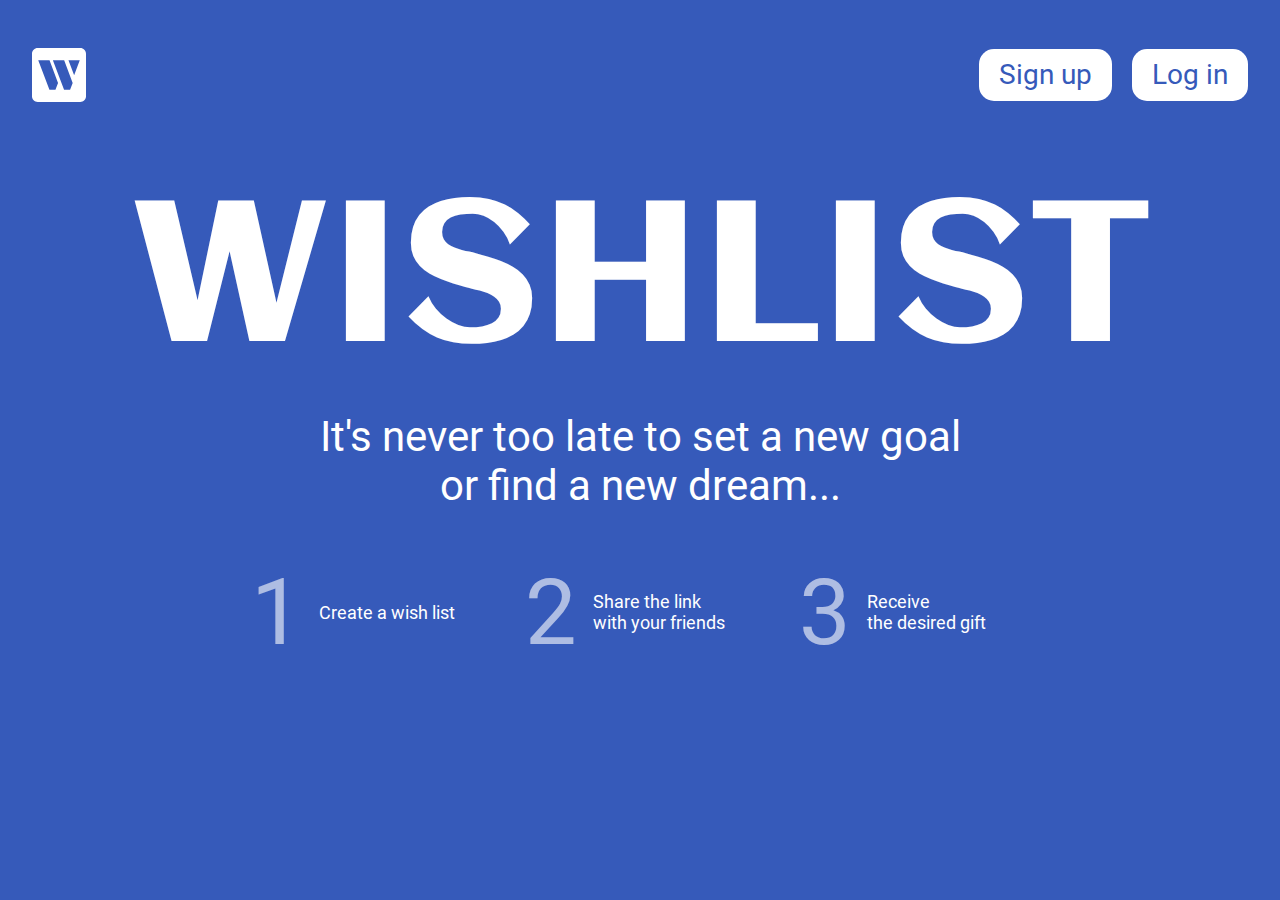
<file: index.html>
<!DOCTYPE html>
<html lang="en">
<head>
  <meta charset="UTF-8">
  <meta name="viewport" content="width=device-width, initial-scale=1.0">
  <title>My Wish list</title>

  <link rel="stylesheet" href="style/index.css">

  <script src="scripts/index.js" type="module"></script>
</head>
<body class="body">
  <header class="header">
    <div class="container header__container">
      <a href="/">
        <img class="header__logo" src="img/logo.svg" alt="Wishlist's logo - blue letter W">
      </a>
    
      <nav class="header__nav nav">
      </nav>

    </div>
  </header>

  <main class="app"></main>
</body>
</html>
</file>
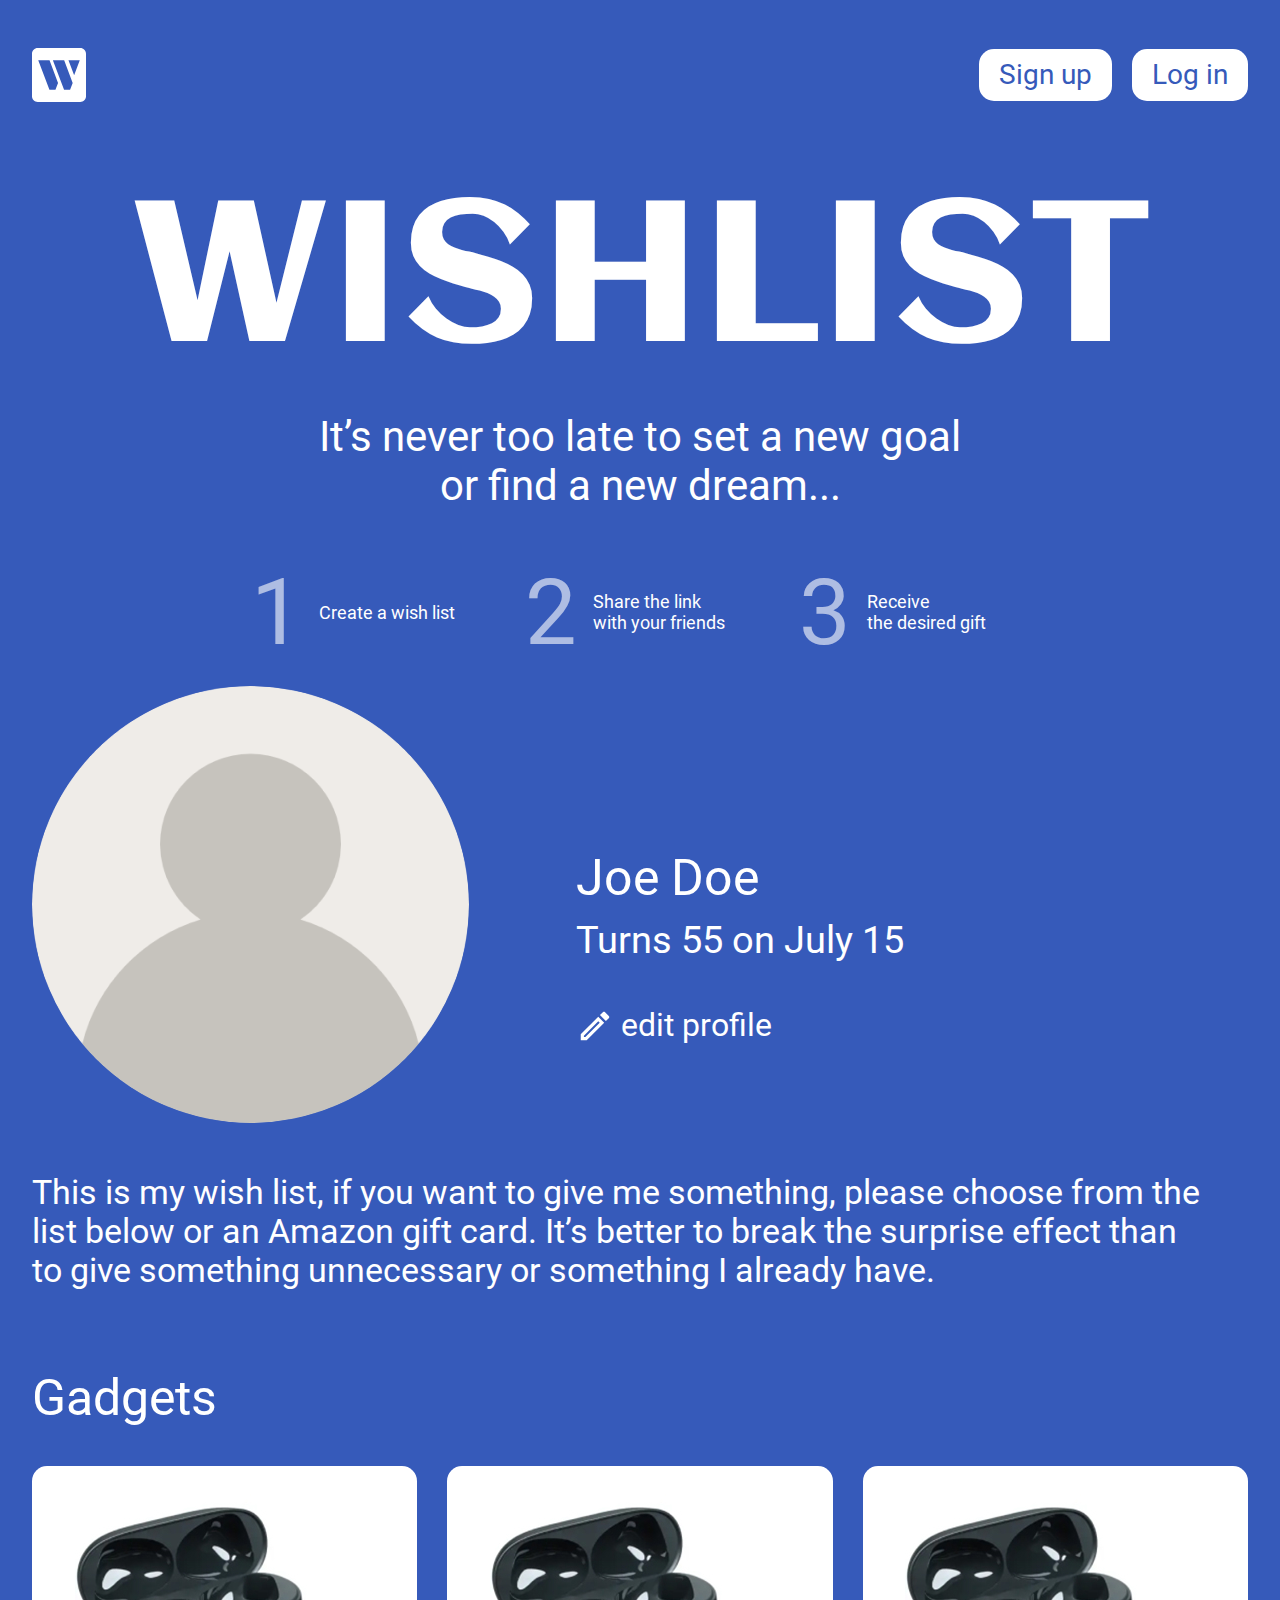
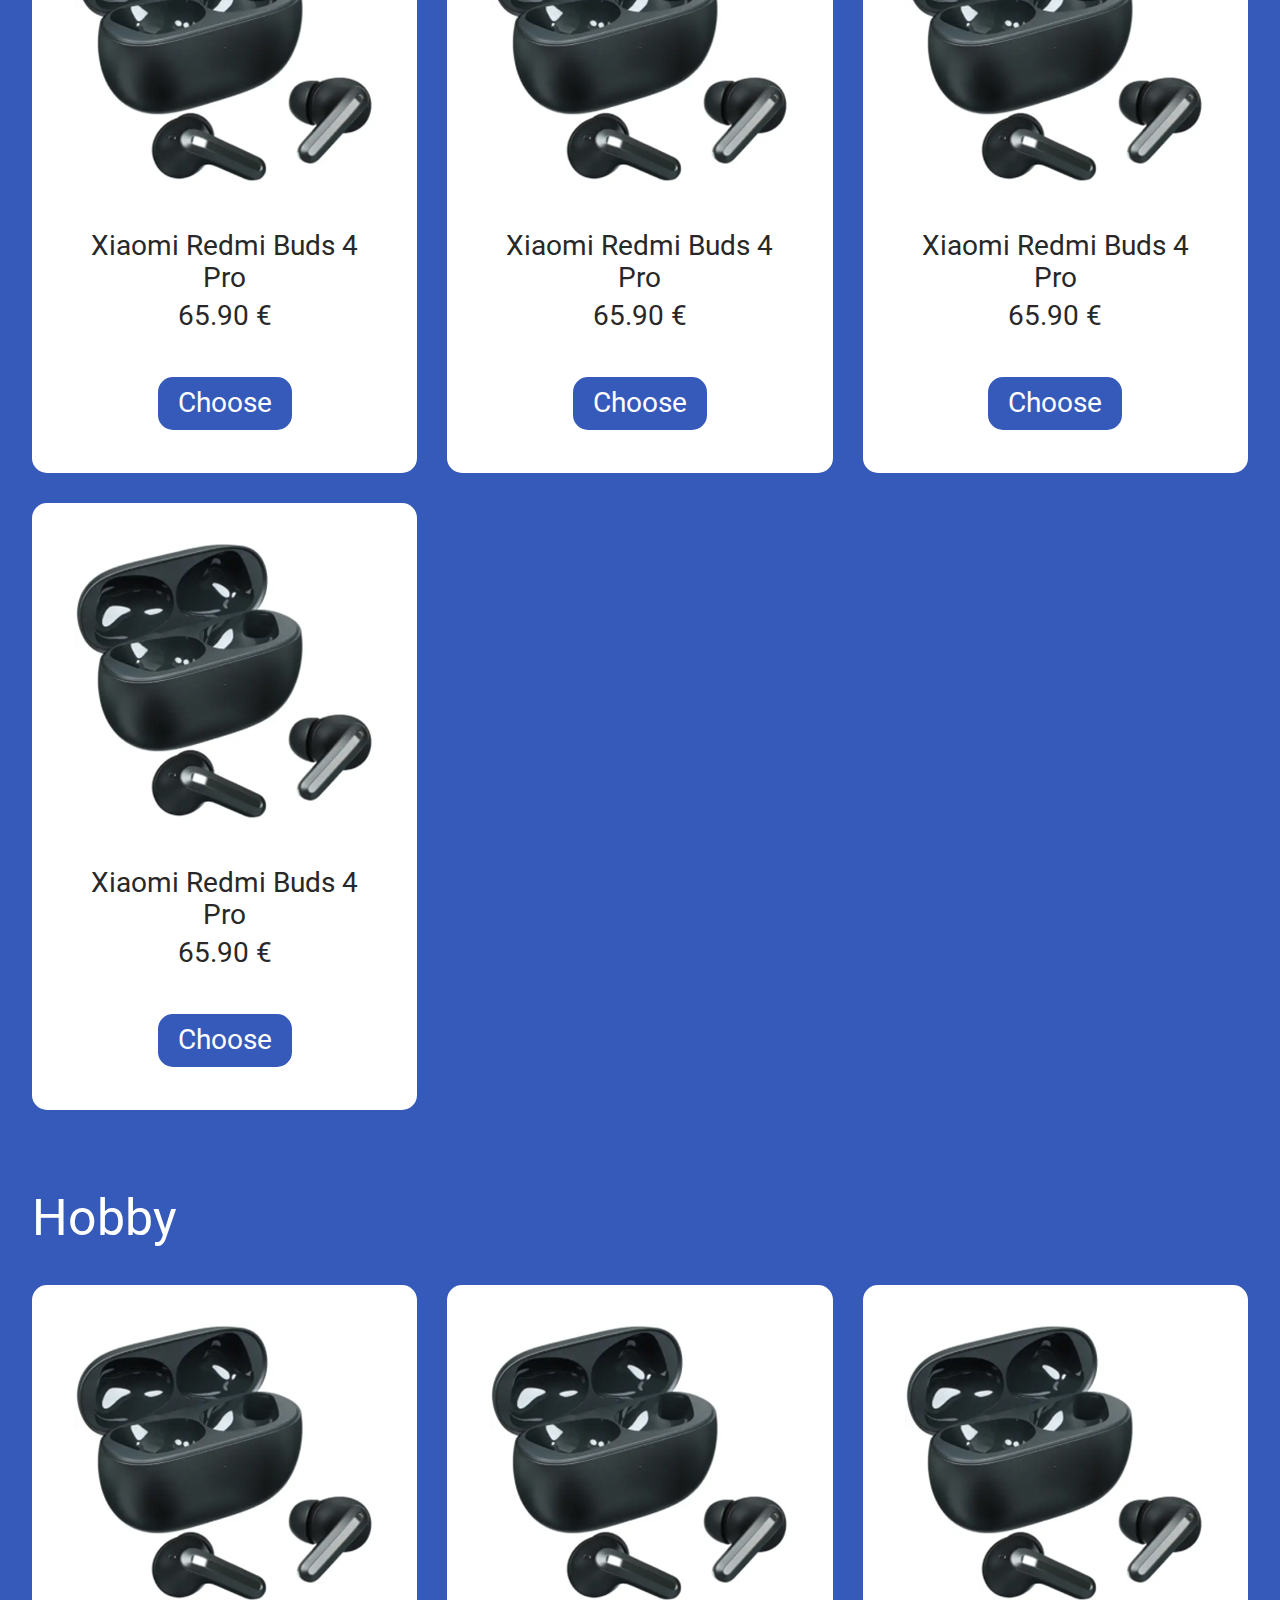
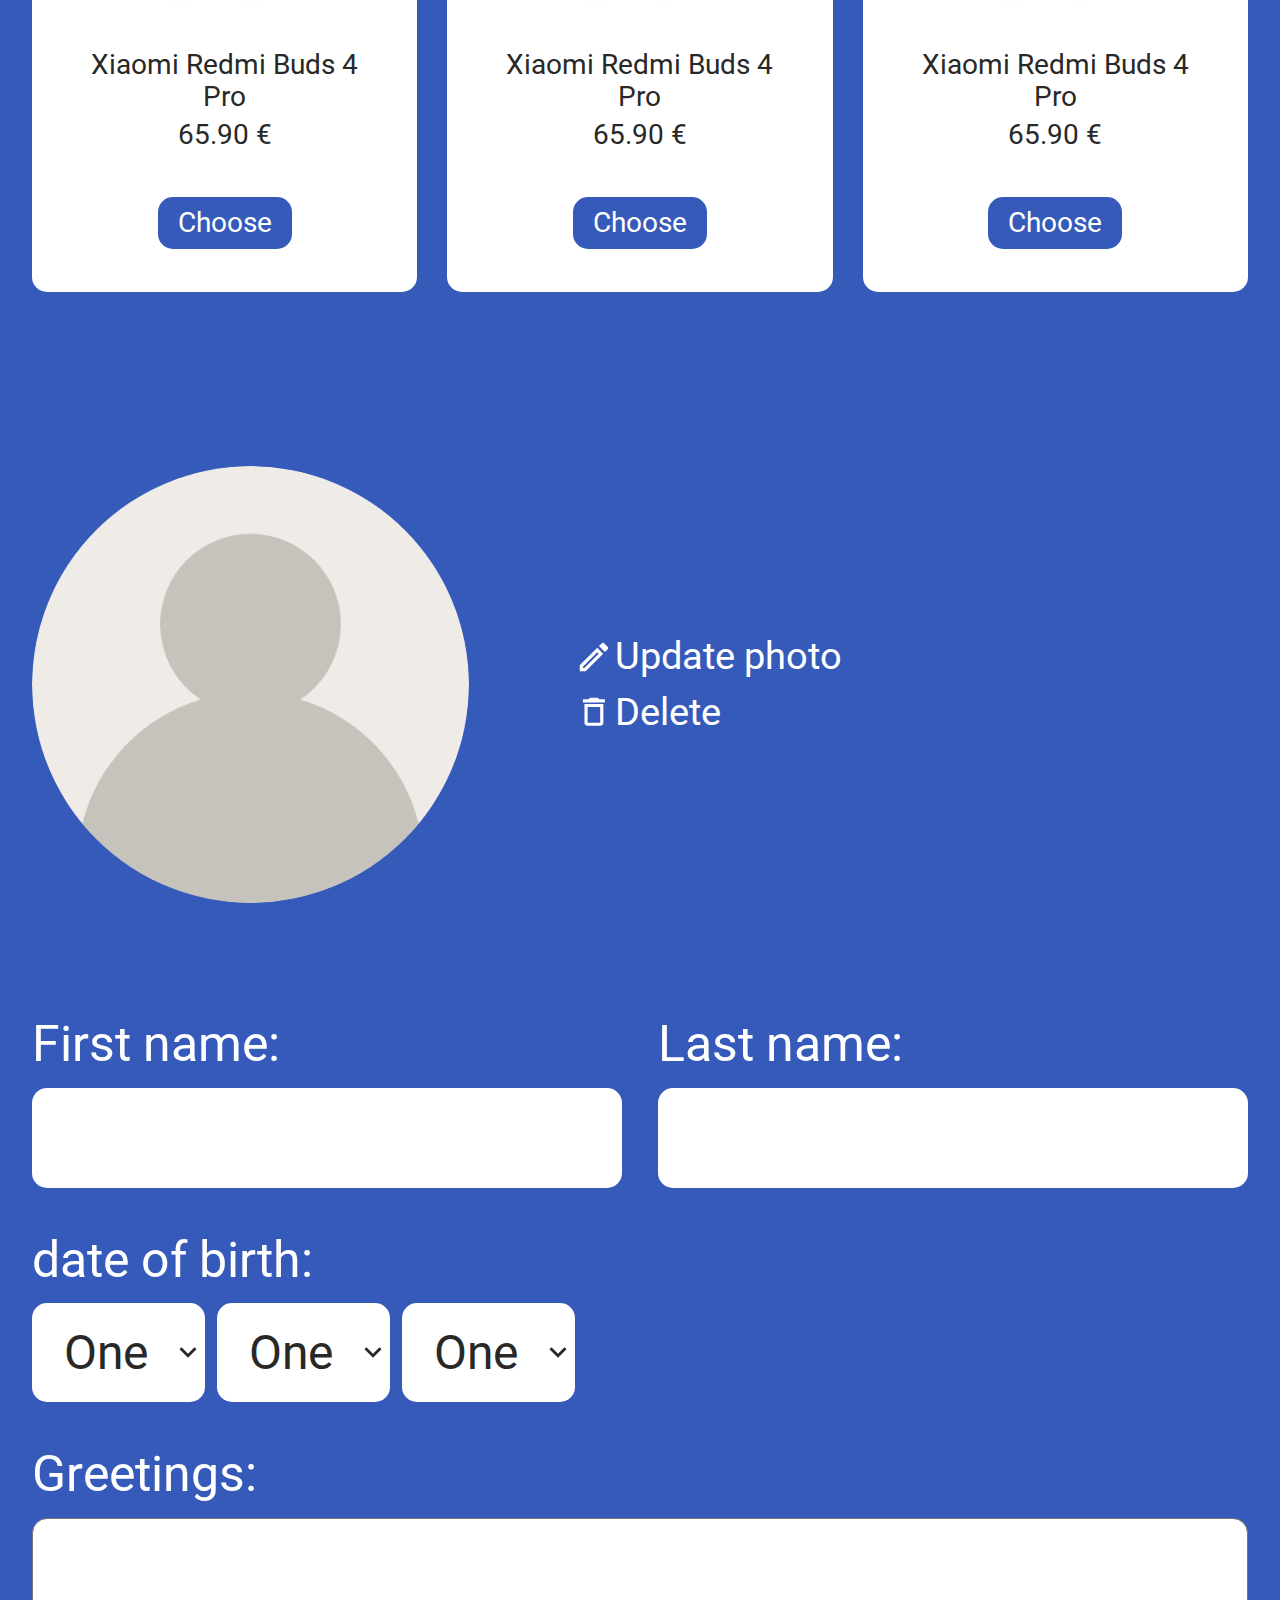
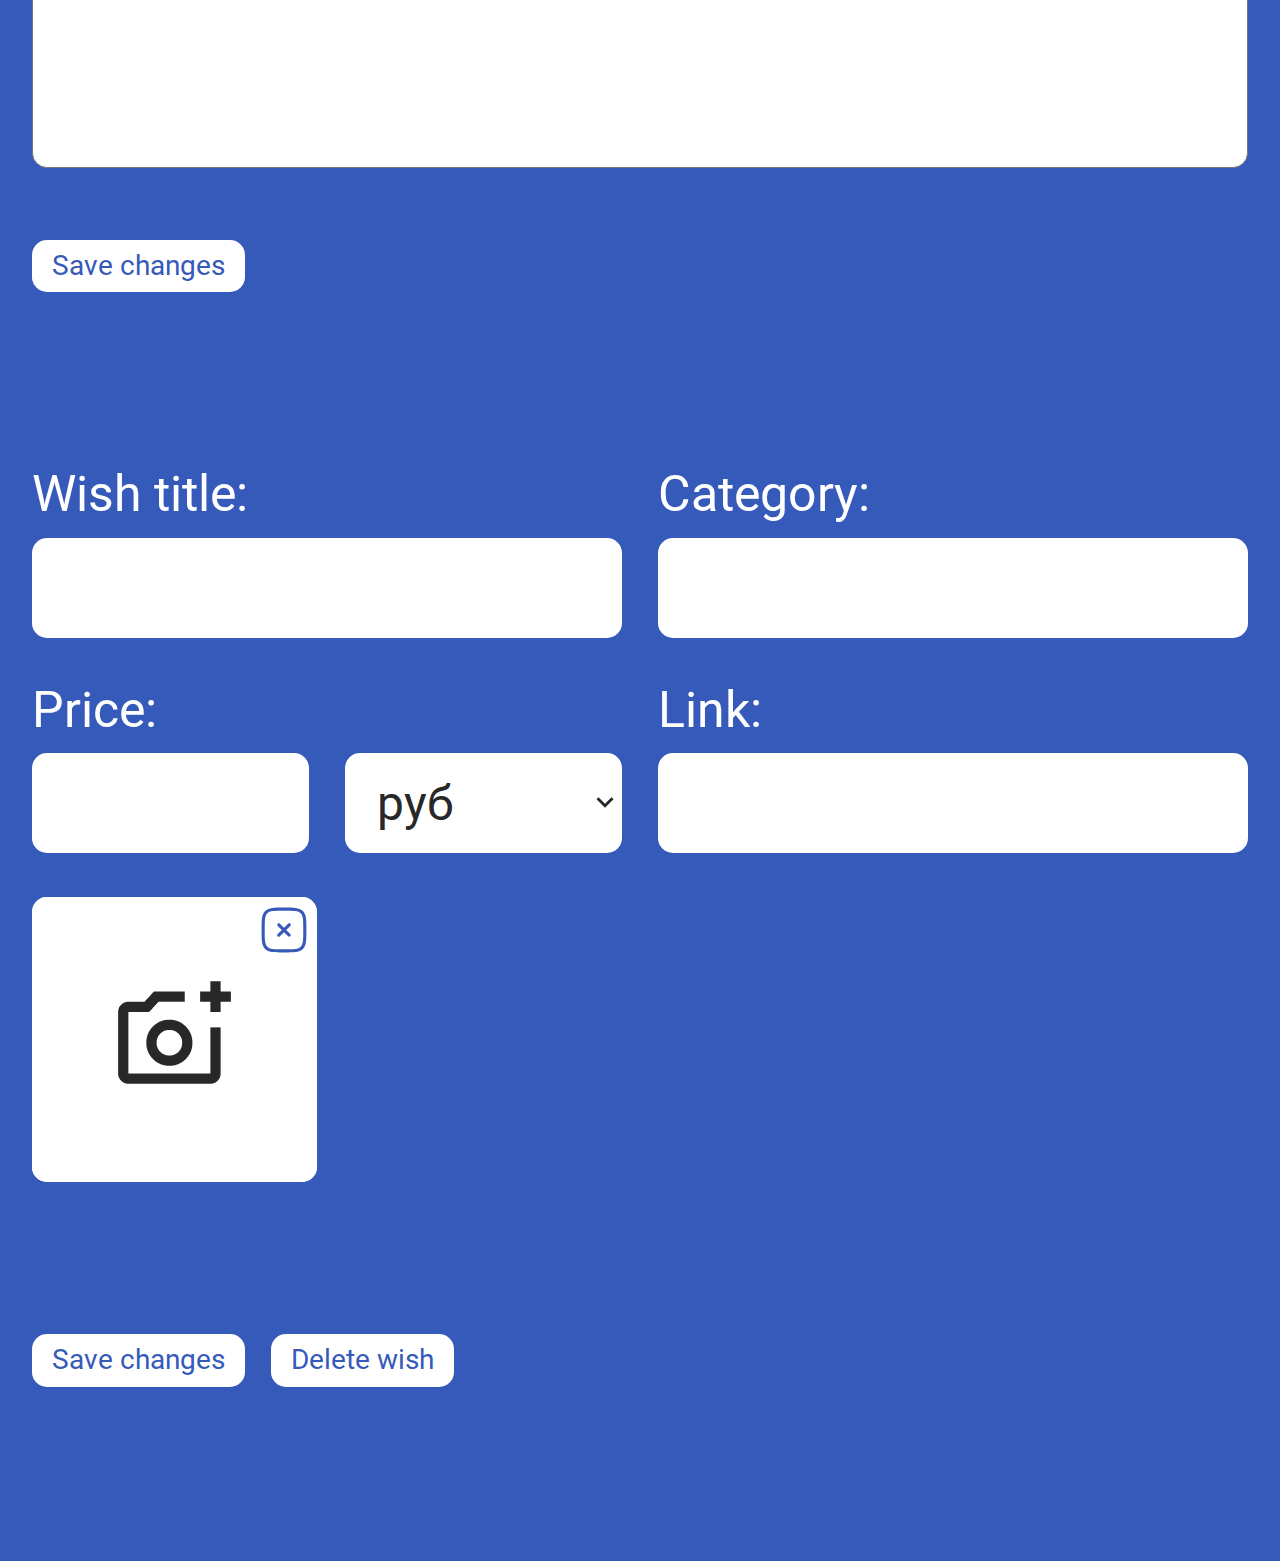
<file: index copy.html>
<!DOCTYPE html>
<html lang="en">
<head>
  <meta charset="UTF-8">
  <meta name="viewport" content="width=device-width, initial-scale=1.0">
  <title>My Wish list</title>

  <link rel="stylesheet" href="style/index.css">
</head>
<body class="body">
  <header class="header">
    <div class="container header__container">
      <img class="header__logo" src="img/logo.svg" alt="Wishlist's logo - blue letter W">
    
      <nav class="header__nav nav">
        <button class="nav__btn btn">Sign up</button>
        <button class="nav__btn btn">Log in</button>
      </nav>
  
      <button class="header__burgerheader__burger burger">
        <span class="burger__line"></span>
      </button>
    </div>
  </header>

  <main class="app">
    <section class="hero">
      <div class="container hero__container">
        <h1 class="hero__title">Wishlist</h1>

        <p class="hero__slogan">It&rsquo;s never too late to&nbsp;set a&nbsp;new goal or&nbsp;find&nbsp;a&nbsp;new&nbsp;dream...</p>
  
        <ol class="hero__steps steps">
          <li class="steps__item">Create a&nbsp;wish&nbsp;list</li>
          <li class="steps__item">Share the&nbsp;link with&nbsp;your friends</li>
          <li class="steps__item">Receive the&nbsp;desired&nbsp;gift</li>
        </ol>
      </div>
    </section>

    <section class="wishlist">
      <div class="container">
        <div class="wishlist__profile profile">
          <img class="profile__avatar" src="img/avatar.png" alt="user's avatar">

          <div class="profile__content">
            <h2 class="profile__name">Joe Doe</h2>

            <p class="profile__birthday">Turns 55 on July 15</p>

            <button class="profile__edit">
              <svg class="profile__edit-icon" xmlns="http://www.w3.org/2000/svg" width="38" height="38" viewBox="0 0 38 38" fill="none">
                <path d="M4.75 33.25H10.6875L28.1992 15.7384L22.2617 9.80086L4.75 27.3125V33.25ZM7.91667 28.6267L22.2617 14.2817L23.7183 15.7384L9.37333 30.0834H7.91667V28.6267ZM29.0858 5.20919C28.9394 5.06241 28.7654 4.94596 28.5738 4.86651C28.3823 4.78705 28.177 4.74615 27.9696 4.74615C27.7622 4.74615 27.5569 4.78705 27.3653 4.86651C27.1738 4.94596 26.9998 5.06241 26.8533 5.20919L23.9558 8.10669L29.8933 14.0442L32.7908 11.1467C32.9376 11.0002 33.0541 10.8262 33.1335 10.6347C33.213 10.4431 33.2539 10.2378 33.2539 10.0304C33.2539 9.82307 33.213 9.61774 33.1335 9.4262C33.0541 9.23466 32.9376 9.06067 32.7908 8.91419L29.0858 5.20919Z" fill="white"/>
              </svg>
              <span>edit profile</span>
            </button>
          </div>
        </div>

        <p class="wishlist__description">
          This is&nbsp;my&nbsp;wish list, if&nbsp;you want to&nbsp;give me&nbsp;something, please choose from the list below or&nbsp;an&nbsp;Amazon gift card. It&rsquo;s better to&nbsp;break the surprise effect than to&nbsp;give something unnecessary or&nbsp;something&nbsp;I already have.
        </p>

        <ul class="wishlist__categories categories">
          <li class="categories__item">
            <h3 class="categories__title">Gadgets</h3>

            <ul class="wishlist__items">
              <li class="item">
                <img class="item__img" src="img/buds.jpg" alt="Xiaomi Redmi Buds 4 Pro">
                <h4 class="item__title">Xiaomi Redmi Buds 4 Pro</h4>
                <p class="item__price">65.90 €</p>
                <button class="item__btn btn btn--castling">Choose</button>
              </li>

              <li class="item">
                <img class="item__img" src="img/buds.jpg" alt="Xiaomi Redmi Buds 4 Pro">
                <h4 class="item__title">Xiaomi Redmi Buds 4 Pro</h4>
                <p class="item__price">65.90 €</p>
                <button class="item__btn btn btn--castling">Choose</button>
              </li>

              <li class="item">
                <img class="item__img" src="img/buds.jpg" alt="Xiaomi Redmi Buds 4 Pro">
                <h4 class="item__title">Xiaomi Redmi Buds 4 Pro</h4>
                <p class="item__price">65.90 €</p>
                <button class="item__btn btn btn--castling">Choose</button>
              </li>

              <li class="item">
                <img class="item__img" src="img/buds.jpg" alt="Xiaomi Redmi Buds 4 Pro">
                <h4 class="item__title">Xiaomi Redmi Buds 4 Pro</h4>
                <p class="item__price">65.90 €</p>
                <button class="item__btn btn btn--castling">Choose</button>
              </li>
            </ul>
          </li>

          <li class="categories__item">
            <h3 class="categories__title">Hobby</h3>

            <ul class="wishlist__items">
              <li class="item">
                <img class="item__img" src="img/buds.jpg" alt="Xiaomi Redmi Buds 4 Pro">
                <h4 class="item__title">Xiaomi Redmi Buds 4 Pro</h4>
                <p class="item__price">65.90 €</p>
                <button class="item__btn btn btn--castling">Choose</button>
              </li>

              <li class="item">
                <img class="item__img" src="img/buds.jpg" alt="Xiaomi Redmi Buds 4 Pro">
                <h4 class="item__title">Xiaomi Redmi Buds 4 Pro</h4>
                <p class="item__price">65.90 €</p>
                <button class="item__btn btn btn--castling">Choose</button>
              </li>

              <li class="item">
                <img class="item__img" src="img/buds.jpg" alt="Xiaomi Redmi Buds 4 Pro">
                <h4 class="item__title">Xiaomi Redmi Buds 4 Pro</h4>
                <p class="item__price">65.90 €</p>
                <button class="item__btn btn btn--castling">Choose</button>
              </li>
            </ul>
          </li>
        </ul>
      </div>
    </section>

    <section class="edit edit--profile">
      <div class="container edit__container">
        <form class="edit__form">
          <fieldset class="edit__avatar">
            <img class="edit__avatar-img" src="img/avatar.png" alt="user's avatar">

            <div class="edit__avatar-control">
              <label class="edit__label-avatar" for="avatar-load">
                <svg class="edit__icon-avatar" xmlns="http://www.w3.org/2000/svg" width="38" height="38" viewBox="0 0 38 38" fill="none">
                  <path d="M4.75 33.25H10.6875L28.1992 15.7384L22.2617 9.80086L4.75 27.3125V33.25ZM7.91667 28.6267L22.2617 14.2817L23.7183 15.7384L9.37333 30.0834H7.91667V28.6267ZM29.0858 5.20919C28.9394 5.06241 28.7654 4.94596 28.5738 4.86651C28.3823 4.78705 28.177 4.74615 27.9696 4.74615C27.7622 4.74615 27.5569 4.78705 27.3653 4.86651C27.1738 4.94596 26.9998 5.06241 26.8533 5.20919L23.9558 8.10669L29.8933 14.0442L32.7908 11.1467C32.9376 11.0002 33.0541 10.8262 33.1335 10.6347C33.213 10.4431 33.2539 10.2378 33.2539 10.0304C33.2539 9.82307 33.213 9.61774 33.1335 9.4262C33.0541 9.23466 32.9376 9.06067 32.7908 8.91419L29.0858 5.20919Z" fill="white"/>
                </svg>
                <span>Update photo</span> 
              </label>
              <input class="edit__input-file edit__input-file--avatar" type="file" accept="image/jpeg, image/png" id="avatar-load">

              <button class="edit__avatar-delete">
                <svg class="edit__icon-avatar" xmlns="http://www.w3.org/2000/svg" width="38" height="38" viewBox="0 0 38 38" fill="none">
                  <path d="M9.48842 29.6389C9.48842 31.35 10.9027 32.75 12.6313 32.75H25.2027C26.9313 32.75 28.3456 31.35 28.3456 29.6389V10.9722H9.48842V29.6389ZM12.6313 14.0833H25.2027V29.6389H12.6313V14.0833ZM24.417 6.30556L22.8456 4.75H14.9884L13.417 6.30556H7.91699V9.41667H29.917V6.30556H24.417Z" fill="white"/>
                </svg>
                <span>Delete</span>
              </button>
            </div>
          </fieldset>

          <fieldset class="edit__name">
            <label class="edit__label edit__label-name">
              <span class="edit__label-text">First name:</span>
              <input class="edit__input" type="text" name="firstName">
            </label> 

            <label class="edit__label edit__label-name">
              <span class="edit__label-text">Last name:</span>
              <input class="edit__input" type="text" name="lastName">
            </label>
          </fieldset>

          <fieldset class="edit__birthday">
            <legend class="edit__label-text">date of birth:</legend>

            <label class="edit__label edit__label--select">
              <select class="edit__select" name="day">
                <option value="1">One</option>
                <option value="2">Two</option>
              </select>
            </label>

            <label class="edit__label edit__label--select">
              <select class="edit__select" name="month">
                <option value="1">One</option>
                <option value="2">Two</option>
              </select>
            </label>

            <label class="edit__label edit__label--select">
              <select class="edit__select" name="year">
                <option value="1">One</option>
                <option value="2">Two</option>
              </select>
            </label>
          </fieldset>

          <fieldset class="edit__description">
            <label class="edit__label-text edit__label-description" for="edit-description">Greetings:</label> 
            <textarea class="edit__description-textarea" name="description" id="edit-description"></textarea>
          </fieldset>

          <button class="edit__submit-btn btn">Save changes</button>
        </form>
      </div>
    </section>
    
    <section class="edit edit--wish">
      <div class="container edit__container">
        <form class="edit__form">
          <fieldset class="edit__wish">
            <label class="edit__label edit__label-wish">
              <span class="edit__label-text">Wish title:</span>
              <input class="edit__input" type="text" name="wishTitle">
            </label> 
    
            <label class="edit__label edit__label-wish">
              <span class="edit__label-text">Category:</span>
              <input class="edit__input" type="text" name="category">
            </label>

            <div class="edit__wish-price edit__label-wish">
              <label class="edit__label edit__label--price">
                <span class="edit__label-text">Price:</span>
                <input class="edit__input" type="text" name="price">
              </label> 
  
              <label class="edit__label edit__label-select edit__label--price edit__label--select">
                <select class="edit__select edit__select--currency" name="currency">
                  <option value="rub">руб</option>
                  <option value="euro">euro</option>
                </select>
              </label>
            </div>

            <label class="edit__label edit__label-wish">
              <span class="edit__label-text">Link:</span>
              <input class="edit__input" type="text" name="link">
            </label>
          </fieldset>

          <fieldset class="edit__wish-photo">
            <label class="edit__label-photo">
              <img class="edit__wish-img" src="img/no-photo.jpg" alt="photo of wish">
              <input class="edit__input-file edit__input-file--wish" type="file" accept="image/jpeg, image/png">
            </label>
            <button class="edit__wish-delete">
              <svg xmlns="http://www.w3.org/2000/svg" width="50" height="50" viewBox="0 0 50 50" fill="none">
                <path d="M20.8961 18.6875C20.5999 18.4115 20.2081 18.2612 19.8033 18.2684C19.3985 18.2755 19.0123 18.4395 18.726 18.7258C18.4398 19.0121 18.2758 19.3983 18.2686 19.8031C18.2615 20.2079 18.4117 20.5996 18.6877 20.8958L22.7919 25L18.6877 29.1042C18.5342 29.2472 18.4111 29.4197 18.3257 29.6114C18.2403 29.803 18.1944 30.0099 18.1907 30.2197C18.187 30.4295 18.2256 30.6379 18.3042 30.8325C18.3827 31.027 18.4997 31.2038 18.6481 31.3522C18.7964 31.5005 18.9732 31.6175 19.1677 31.6961C19.3623 31.7747 19.5707 31.8133 19.7805 31.8096C19.9903 31.8059 20.1972 31.7599 20.3889 31.6745C20.5805 31.5891 20.753 31.466 20.8961 31.3125L25.0002 27.2083L29.1044 31.3125C29.4006 31.5885 29.7924 31.7388 30.1972 31.7316C30.602 31.7245 30.9882 31.5605 31.2745 31.2742C31.5607 30.9879 31.7247 30.6017 31.7319 30.1969C31.739 29.7921 31.5887 29.4004 31.3127 29.1042L27.2086 25L31.3127 20.8958C31.4663 20.7528 31.5894 20.5803 31.6748 20.3886C31.7602 20.197 31.8061 19.99 31.8098 19.7802C31.8135 19.5705 31.7749 19.3621 31.6963 19.1675C31.6177 18.9729 31.5008 18.7962 31.3524 18.6478C31.204 18.4995 31.0273 18.3825 30.8327 18.3039C30.6382 18.2253 30.4298 18.1867 30.22 18.1904C30.0102 18.1941 29.8033 18.2401 29.6116 18.3255C29.42 18.4109 29.2475 18.534 29.1044 18.6875L25.0002 22.7917L20.8961 18.6875Z" fill="#365ABA"/>
                <path fill-rule="evenodd" clip-rule="evenodd" d="M25.1191 2.60419H24.8816C20.0712 2.60419 16.3024 2.60419 13.3607 3.00002C10.3524 3.40419 7.97741 4.25002 6.11283 6.11252C4.24824 7.9771 3.40449 10.3521 3.00033 13.3625C2.60449 16.3021 2.60449 20.0709 2.60449 24.8813V25.1188C2.60449 29.9292 2.60449 33.6979 3.00033 36.6396C3.40449 39.6479 4.25033 42.0229 6.11283 43.8875C7.97741 45.7521 10.3524 46.5959 13.3628 47C16.3024 47.3959 20.0712 47.3959 24.8816 47.3959H25.1191C29.9295 47.3959 33.6982 47.3959 36.6399 47C39.6482 46.5959 42.0232 45.75 43.8878 43.8875C45.7524 42.0229 46.5962 39.6479 47.0003 36.6375C47.3962 33.6979 47.3962 29.9292 47.3962 25.1188V24.8813C47.3962 20.0709 47.3962 16.3021 47.0003 13.3604C46.5962 10.3521 45.7503 7.9771 43.8878 6.11252C42.0232 4.24794 39.6482 3.40419 36.6378 3.00002C33.6982 2.60419 29.9295 2.60419 25.1191 2.60419ZM8.32324 8.32294C9.51074 7.13544 11.1149 6.45419 13.7795 6.09585C16.4878 5.73335 20.0462 5.72919 25.0003 5.72919C29.9545 5.72919 33.5128 5.73335 36.2212 6.09585C38.8857 6.45419 40.492 7.13752 41.6795 8.32294C42.8649 9.51044 43.5462 11.1146 43.9045 13.7792C44.267 16.4875 44.2712 20.0459 44.2712 25C44.2712 29.9542 44.267 33.5125 43.9045 36.2209C43.5462 38.8854 42.8628 40.4917 41.6774 41.6792C40.4899 42.8646 38.8857 43.5459 36.2212 43.9042C33.5128 44.2667 29.9545 44.2709 25.0003 44.2709C20.0462 44.2709 16.4878 44.2667 13.7795 43.9042C11.1149 43.5459 9.50866 42.8625 8.32116 41.6771C7.13574 40.4896 6.45449 38.8854 6.09616 36.2209C5.73366 33.5125 5.72949 29.9542 5.72949 25C5.72949 20.0459 5.73366 16.4875 6.09616 13.7792C6.45449 11.1146 7.13783 9.51044 8.32324 8.32294Z" fill="#365ABA"/>
              </svg>
            </button>
          </fieldset>
          <div class="edit__submit-wrapper">
            <button class="edit__submit-btn btn">Save changes</button>
            <button class="edit__delete-btn btn">Delete wish</button>
          </div>
        </form>
      </div>
    </section>
  </main>
</body>
</html>
</file>
<file: style/index.css>
@import 'normalize.css';
@import 'fonts.css';
@import 'style.css';
@import 'body.css';
@import 'container.css';
@import 'header.css';
@import 'nav.css';
@import 'burger.css';
@import 'btn.css';
@import 'app.css';
@import 'hero.css';
@import 'steps.css';
@import 'wishlist.css';
@import 'profile.css';
@import 'categories.css';
@import 'item.css';
@import 'edit.css';
</file>
